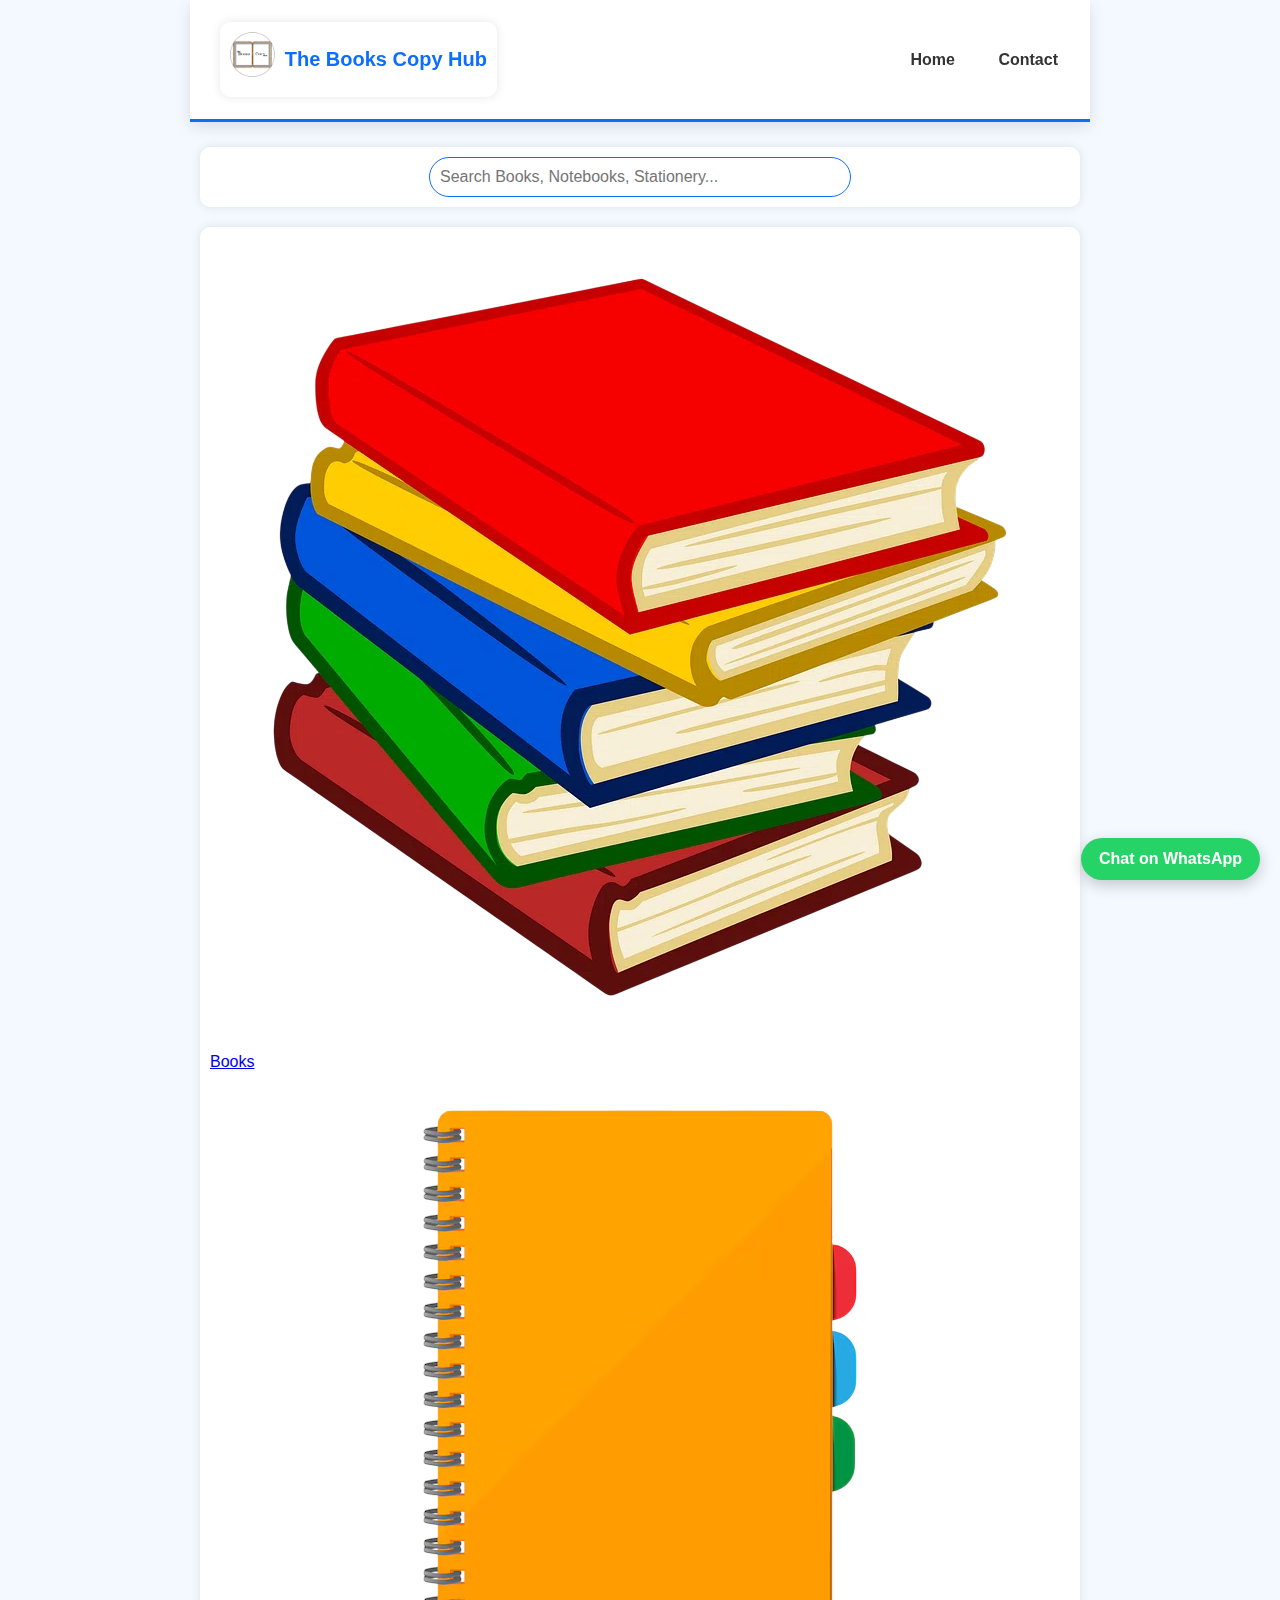
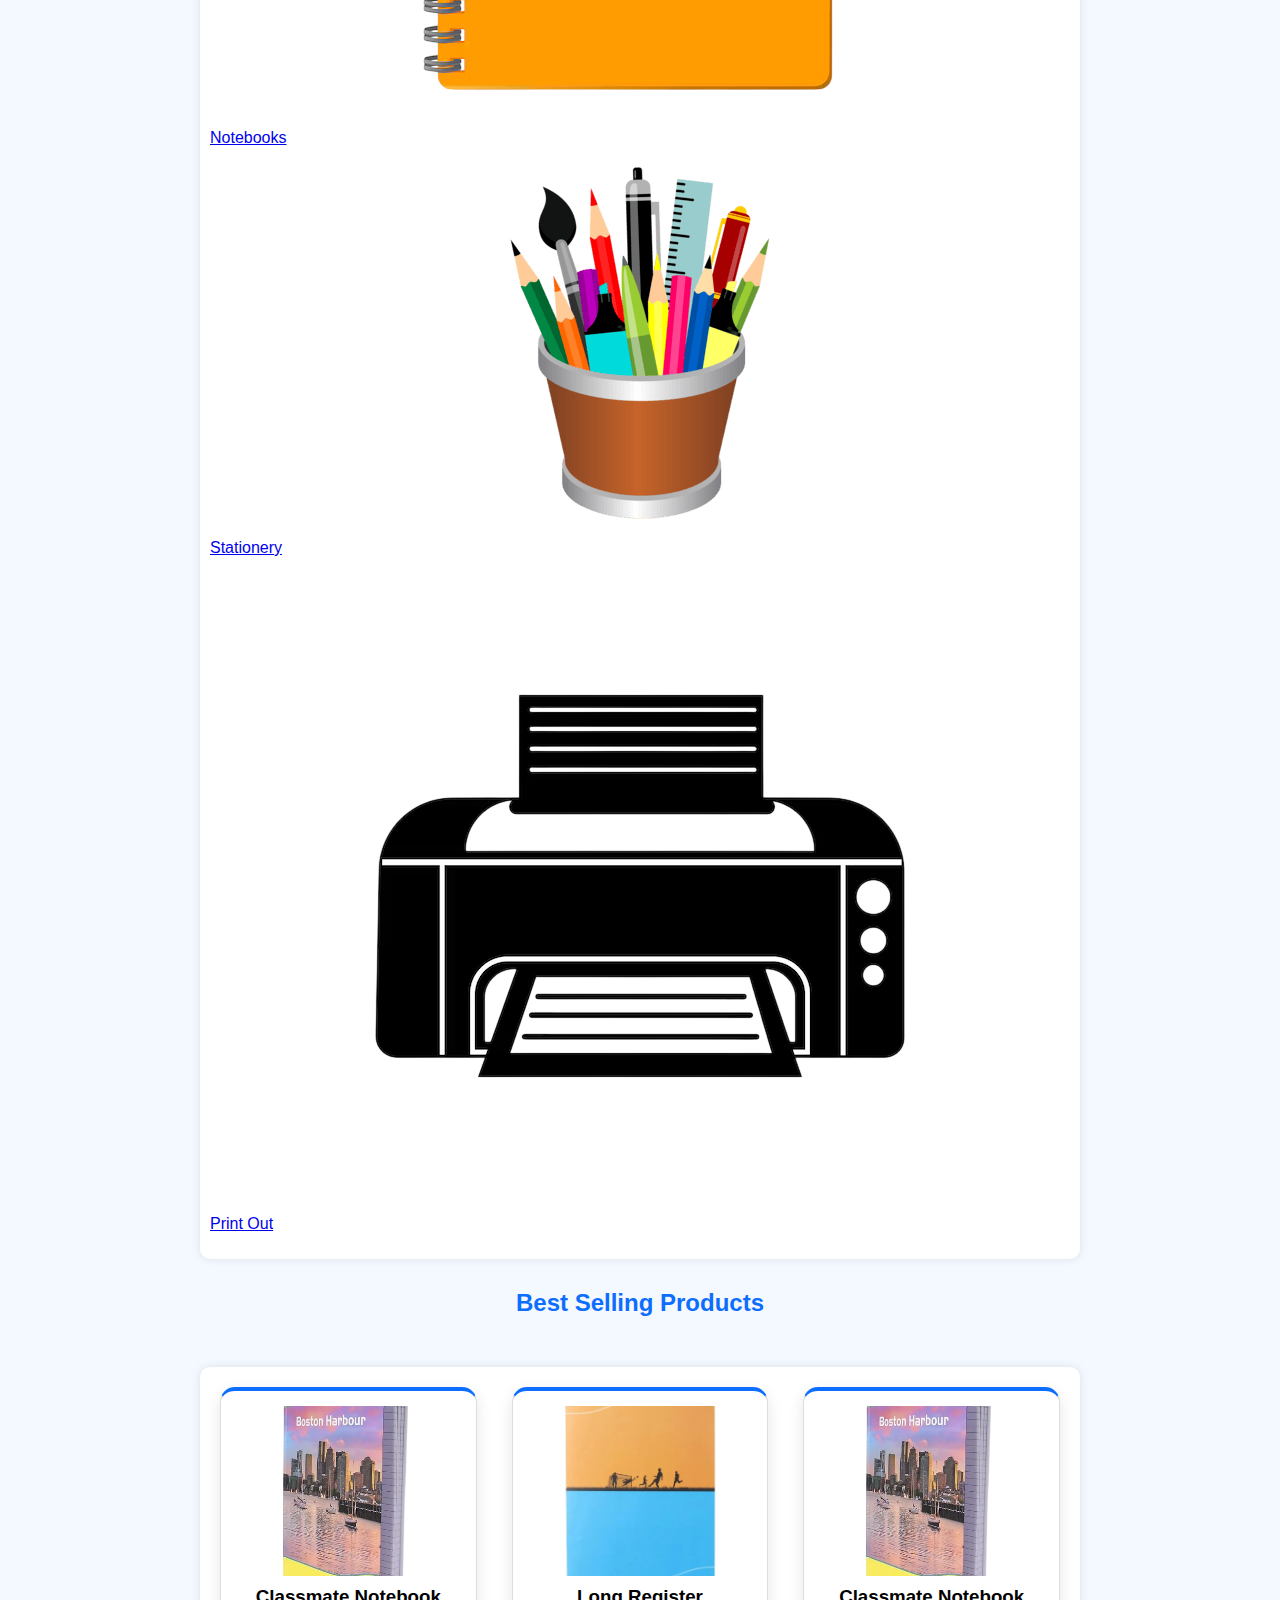
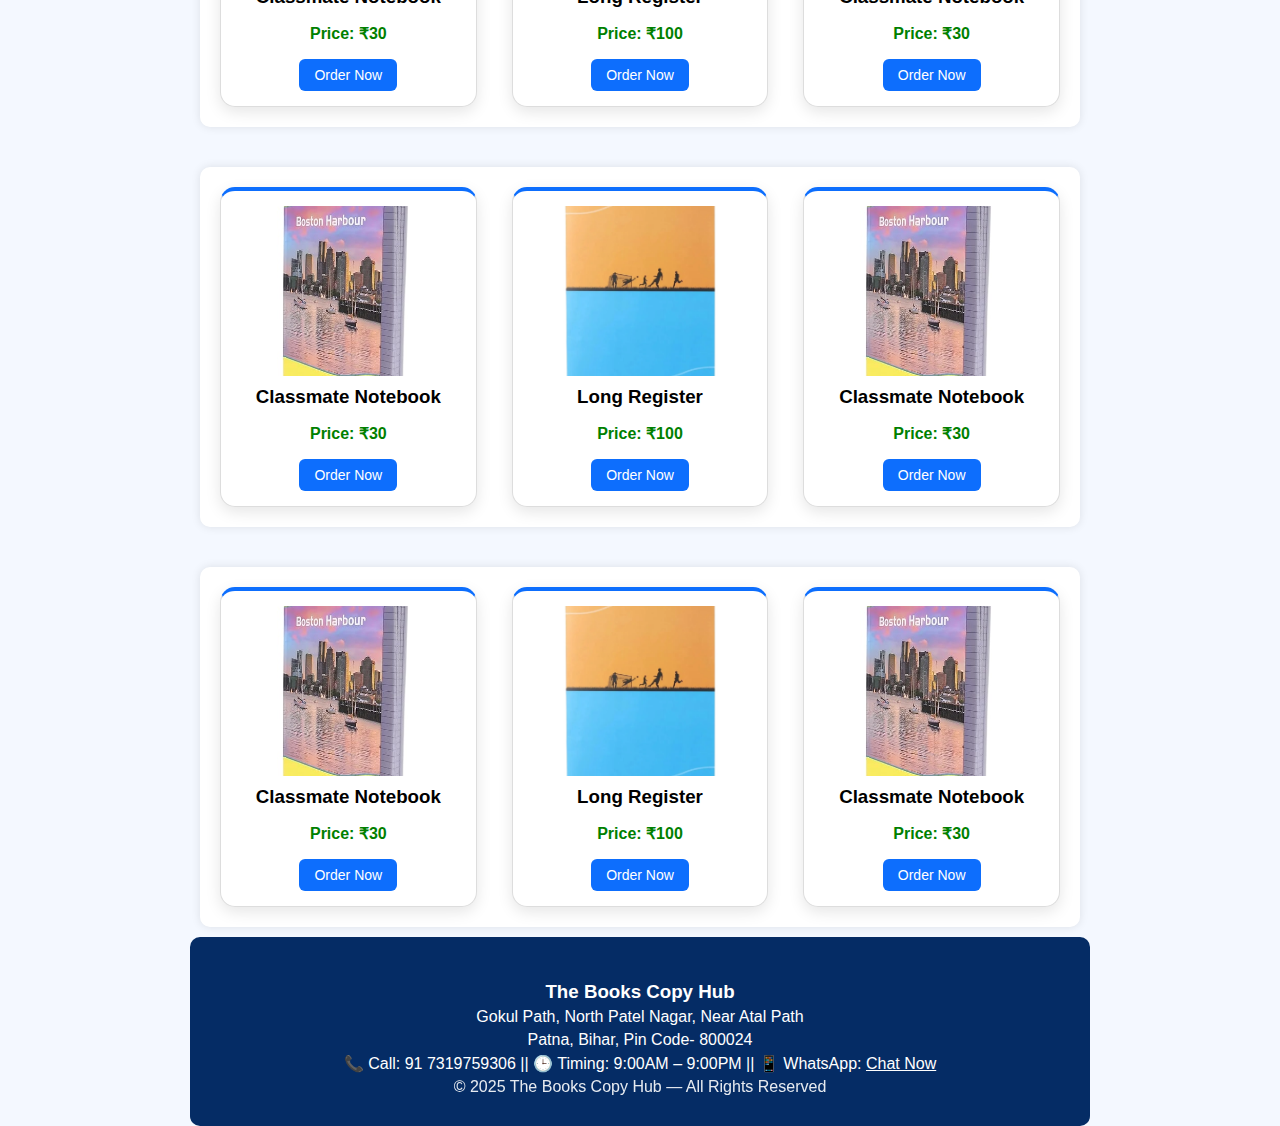
<file: index.html>
<!DOCTYPE html>
<html>
<head>
  <title>The Books Copy Hub</title>
  <link rel="stylesheet" href="style.css">
<meta name="viewport" content="width=device-width, initial-scale=1">
</head>

<a href="https://wa.me/917319759306" class="whatsapp" target="_blank">Chat on WhatsApp</a>

<body>

<header>

  <div class="logo">
    <img src="logo.png" alt="The Books Copy Hub">
    <span>The Books Copy Hub</span>
  </div>

  <nav>
    <a href="index.html">Home</a>
    <a href="contact.html">Contact</a>
  </nav>
</header>

<div class="search-box">
  <input type="text" id="searchInput" placeholder="Search Books, Notebooks, Stationery..." onkeyup="searchProduct()">
</div>

<section class="categories">
 
  <div class="category-grid">

    <a href="books.html" class="category-box">
      <img src="images/books.png" alt="Books">
      <p>Books</p>
    </a>

    <a href="notebooks.html" class="category-box">
      <img src="images/notebook.png" alt="Notebooks">
      <p>Notebooks</p>
    </a>

    <a href="stationery.html" class="category-box">
      <img src="images/stationery.png" alt="Stationery">
      <p>Stationery</p>
    </a>
    <a href="print.html" class="category-box">
      <img src="images/printer.png" alt="Print Out">
      <p>Print Out</p>
    </a>


  </div>
</section>

<h2>Best Selling Products</h2>

<div class= "products list">

<div class="product">
  <img src="notebook.jpg" width="150" alt="Notebook">
  <h3>Classmate Notebook</h3>
  <p>Price: ₹30</p>
  <button onclick="order('Classmate Notebook')">Order Now</button>
</div>

<div class="product">
  <img src="register.jpg" width="150" alt="Register">
  <h3>Long Register</h3>
  <p>Price: ₹100</p>
  <button onclick="order('Long Register')">Order Now</button>
</div>

<div class="product">
  <img src="notebook.jpg" width="150" alt="Notebook">
  <h3>Classmate Notebook</h3>
  <p>Price: ₹30</p>
  <button onclick="order('Classmate Notebook')">Order Now</button>
</div>

 </div>

<div class= "products list">

<div class="product">
  <img src="notebook.jpg" width="150" alt="Notebook">
  <h3>Classmate Notebook</h3>
  <p>Price: ₹30</p>
  <button onclick="order('Classmate Notebook')">Order Now</button>
</div>

<div class="product">
  <img src="register.jpg" width="150" alt="Register">
  <h3>Long Register</h3>
  <p>Price: ₹100</p>
  <button onclick="order('Long Register')">Order Now</button>
</div>

<div class="product">
  <img src="notebook.jpg" width="150" alt="Notebook">
  <h3>Classmate Notebook</h3>
  <p>Price: ₹30</p>
  <button onclick="order('Classmate Notebook')">Order Now</button>
</div>

 </div>

<div class= "products list">

<div class="product">
  <img src="notebook.jpg" width="150" alt="Notebook">
  <h3>Classmate Notebook</h3>
  <p>Price: ₹30</p>
  <button onclick="order('Classmate Notebook')">Order Now</button>
</div>

<div class="product">
  <img src="register.jpg" width="150" alt="Register">
  <h3>Long Register</h3>
  <p>Price: ₹100</p>
  <button onclick="order('Long Register')">Order Now</button>
</div>

<div class="product">
  <img src="notebook.jpg" width="150" alt="Notebook">
  <h3>Classmate Notebook</h3>
  <p>Price: ₹30</p>
  <button onclick="order('Classmate Notebook')">Order Now</button>
</div>

 </div>




<footer>
  <h3>The Books Copy Hub</h3>

  <p>Gokul Path, North Patel Nagar, Near Atal Path</p>
  <p>Patna, Bihar, Pin Code- 800024</p>

  <p>📞 Call: 91 7319759306 || 🕒 Timing: 9:00AM – 9:00PM || 📱 WhatsApp: 
  <a href="https://wa.me/917319759306" style="color:white; text-decoration:underline;">
    Chat Now
  </a>
</p>

  <p class="copy">© 2025 The Books Copy Hub — All Rights Reserved</p>
</footer>

<script src="script.js"></script>
</body>
</html>
</file>
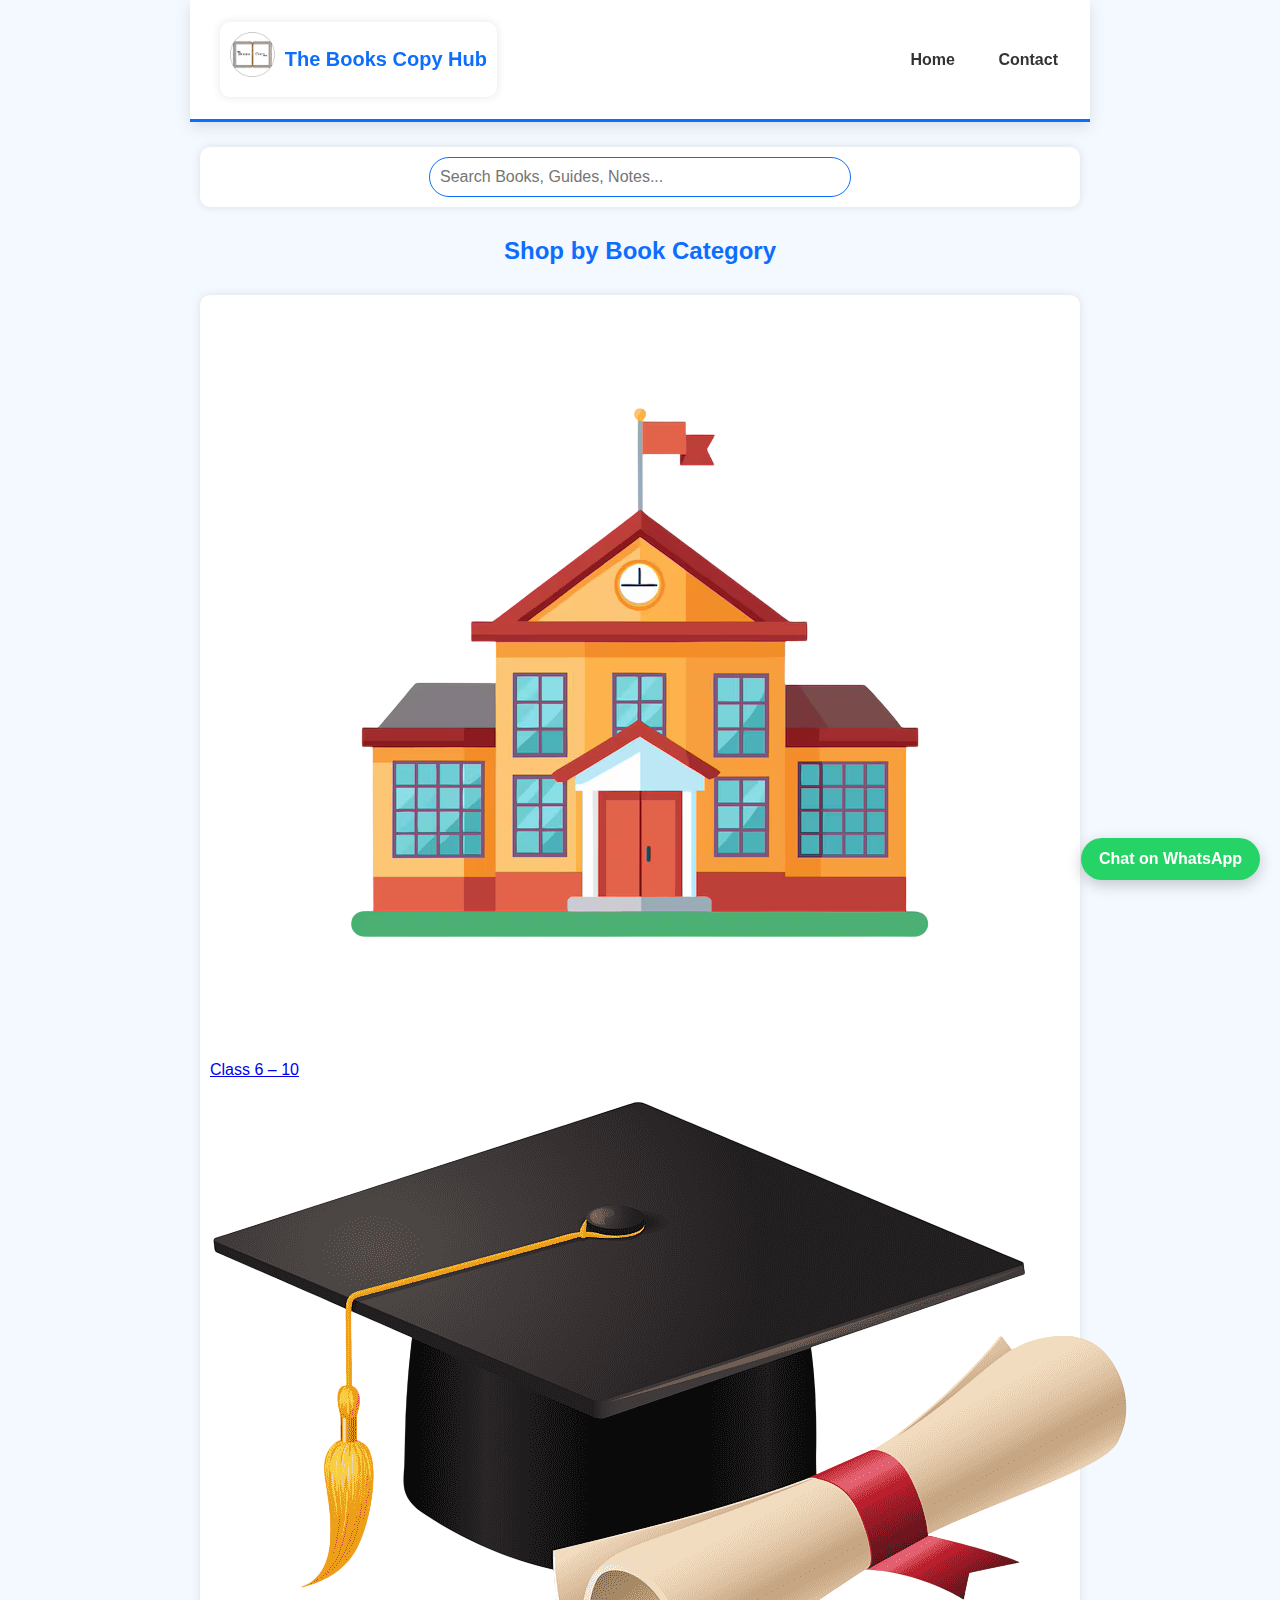
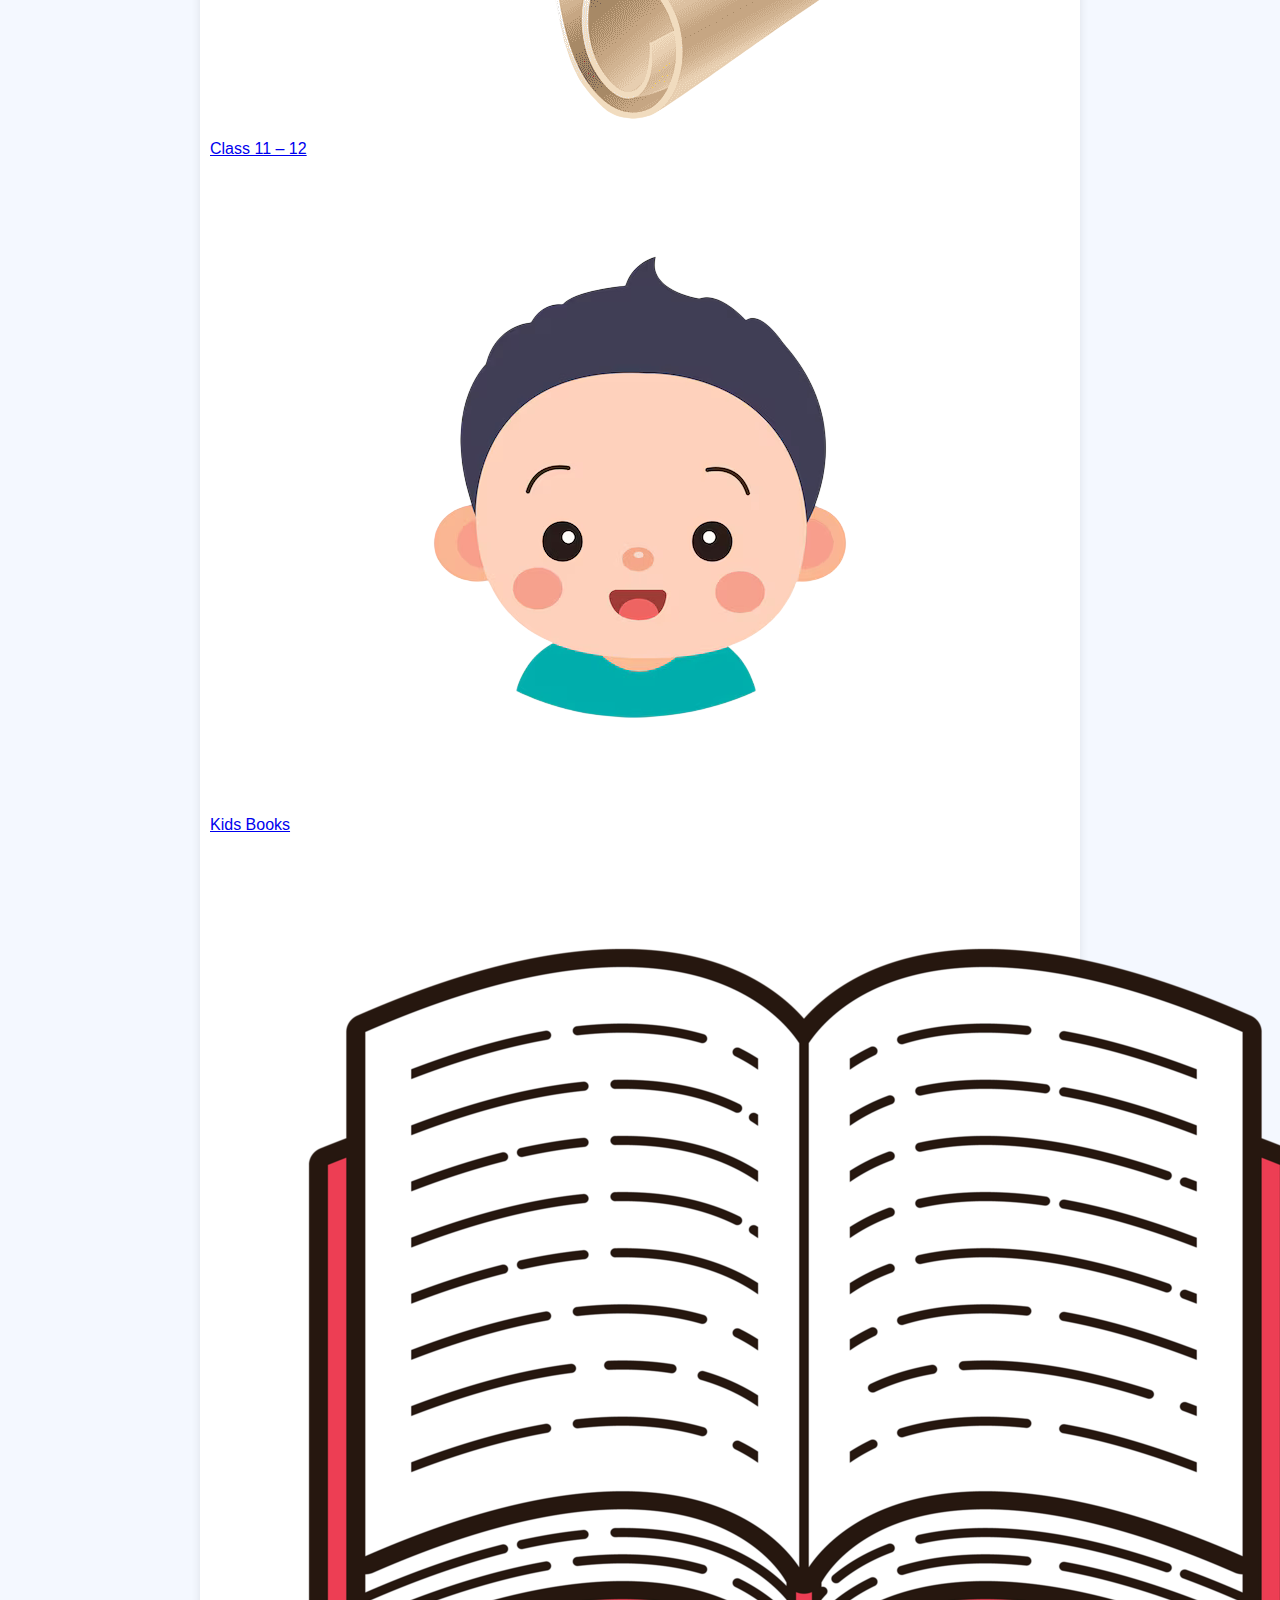
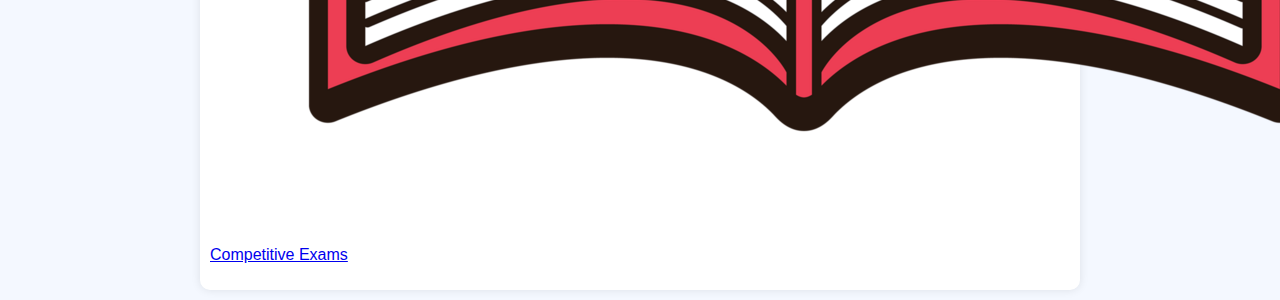
<file: books.html>
<!DOCTYPE html>
<html>
<head>
  <title>The Books Copy Hub</title>
  <link rel="stylesheet" href="style.css">
<meta name="viewport" content="width=device-width, initial-scale=1">
</head>

<a href="https://wa.me/917319759306" class="whatsapp" target="_blank">Chat on WhatsApp</a>

<body>

<header>

  <div class="logo">
    <img src="logo.png" alt="The Books Copy Hub">
    <span>The Books Copy Hub</span>
  </div>

  <nav>
    <a href="index.html">Home</a>
    <a href="contact.html">Contact</a>
  </nav>
</header>

<div class="search-box">
  <input type="text" placeholder="Search Books, Guides, Notes...">
</div>

<h2 class="section-title">Shop by Book Category</h2>

<div class="subcategory-grid">

  <a href="books-6-10.html" class="subcategory-card">
    <img src="images/books-6-10.png">
    <p>Class 6 – 10</p>
  </a>

  <a href="books-11-12.html" class="subcategory-card">
    <img src="images/books-11-12.png">
    <p>Class 11 – 12</p>
  </a>

  <a href="kids-books.html" class="subcategory-card">
    <img src="images/kids-books.png">
    <p>Kids Books</p>
  </a>

  <a href="competitive-books.html" class="subcategory-card">
    <img src="images/competitive-icons.png">
    <p>Competitive Exams</p>
  </a>

</div>



</body>
</html>
</file>
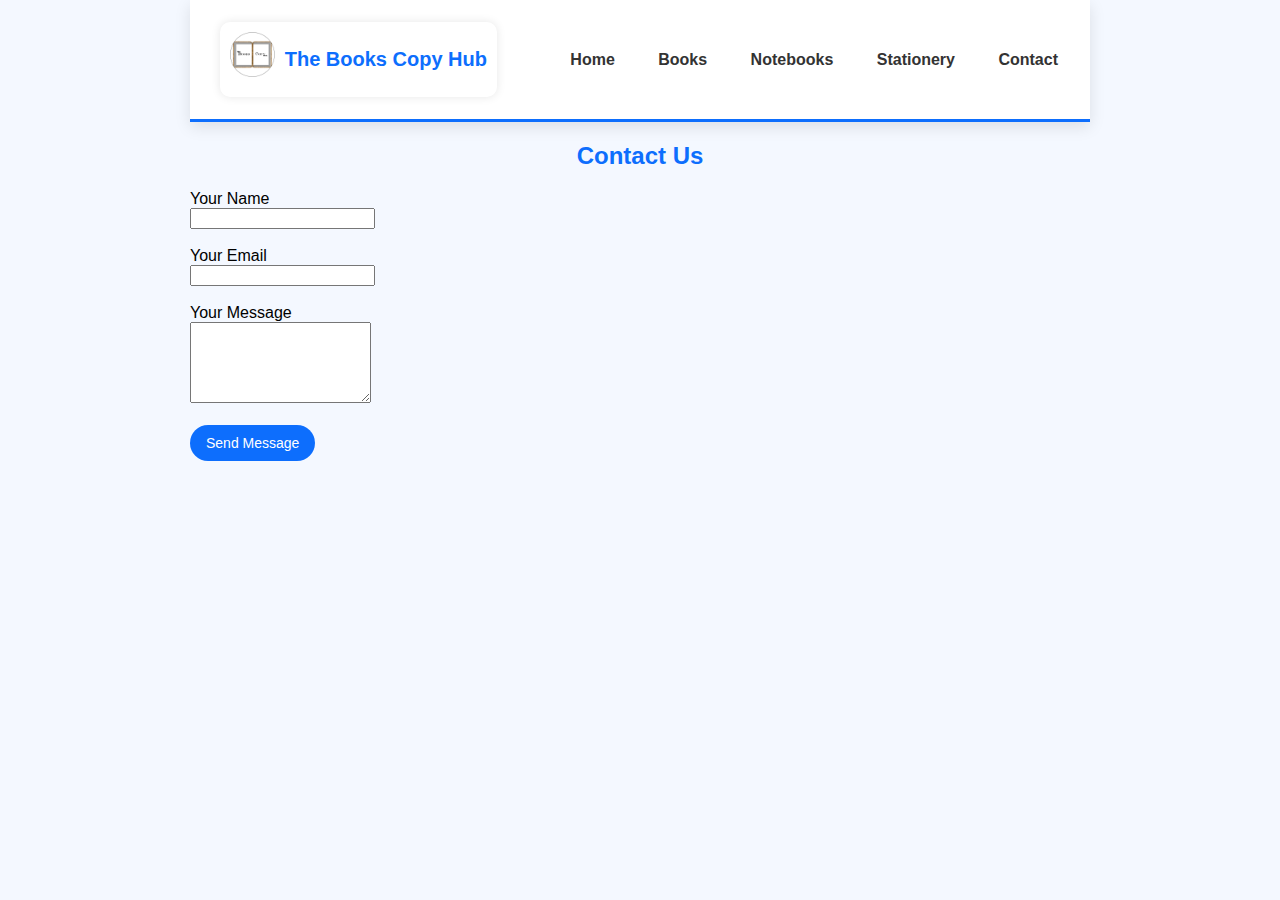
<file: contact.html>
<!DOCTYPE html>
<html>
<head>
  <title>The Books Copy Hub</title>
  <link rel="stylesheet" href="style.css">
</head>

<body>

<header>

  <div class="logo">
    <img src="logo.png" alt="The Books Copy Hub">
    <span>The Books Copy Hub</span>
  </div>

  <nav>
    <a href="index.html">Home</a>
    <a href="books.html">Books</a>
    <a href="notebooks.html">Notebooks</a>
    <a href="stationery.html">Stationery</a>
    <a href="contact.html">Contact</a>
  </nav>
</header>

<h2>Contact Us</h2>

<form action="https://formspree.io/f/maqyeqpa" method="POST">

  <label>Your Name</label><br>
  <input type="text" name="name" required><br><br>

  <label>Your Email</label><br>
  <input type="email" name="email" required><br><br>

  <label>Your Message</label><br>
  <textarea name="message" rows="5" required></textarea><br><br>

    <input type="hidden" name="_next" value="https://https://yuvrajnath193-lgtm.github.io/thebookscopyhub/success.html">

  <button type="submit">Send Message</button>

</form>

</body>
</html>
</file>
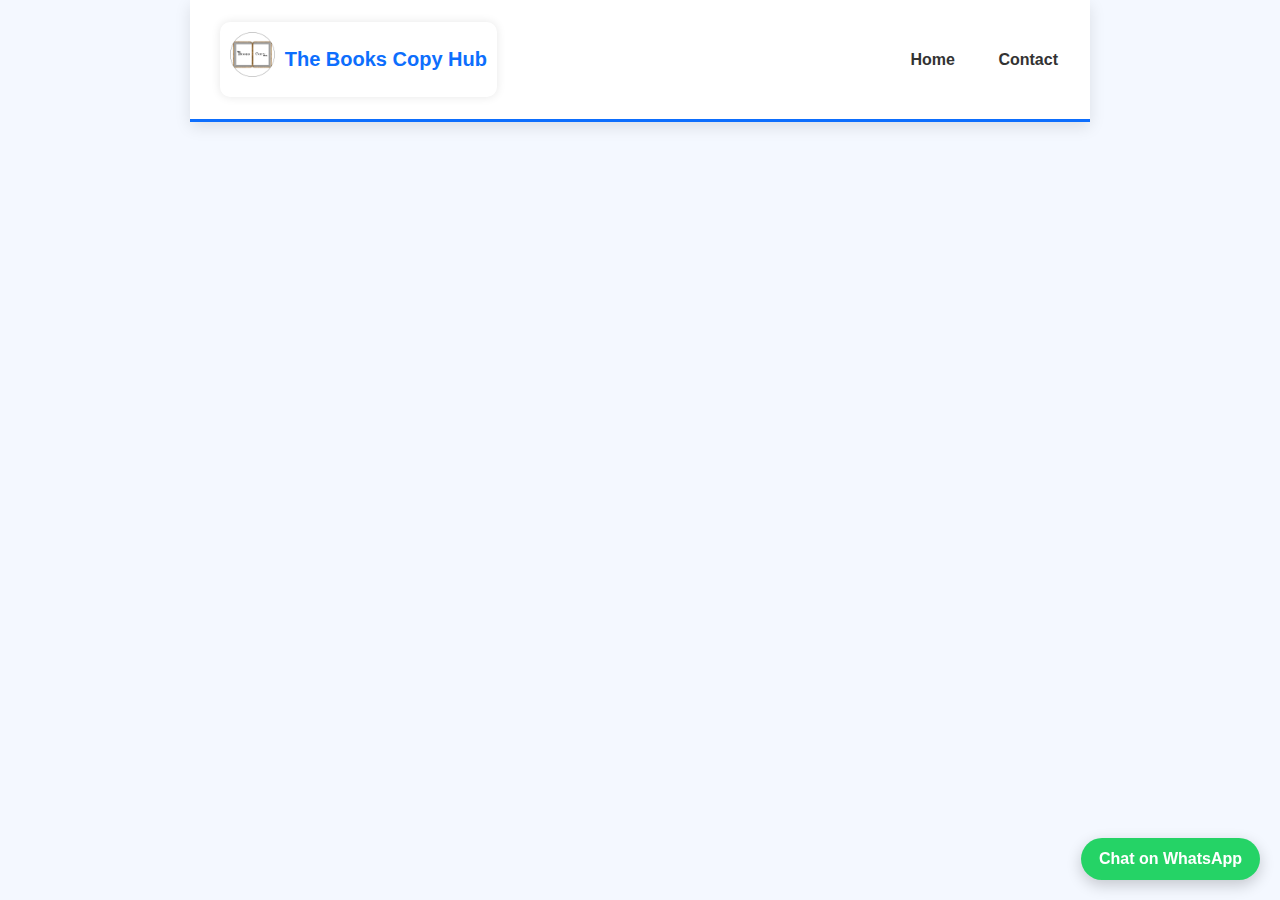
<file: notebooks.html>
<!DOCTYPE html>
<html>
<head>
  <title>The Books Copy Hub</title>
  <link rel="stylesheet" href="style.css">
<meta name="viewport" content="width=device-width, initial-scale=1">
</head>

<a href="https://wa.me/917319759306" class="whatsapp" target="_blank">Chat on WhatsApp</a>

<body>

<header>

  <div class="logo">
    <img src="logo.png" alt="The Books Copy Hub">
    <span>The Books Copy Hub</span>
  </div>

  <nav>
    <a href="index.html">Home</a>
    <a href="contact.html">Contact</a>
  </nav>
</header>

</body>
</html>
</file>
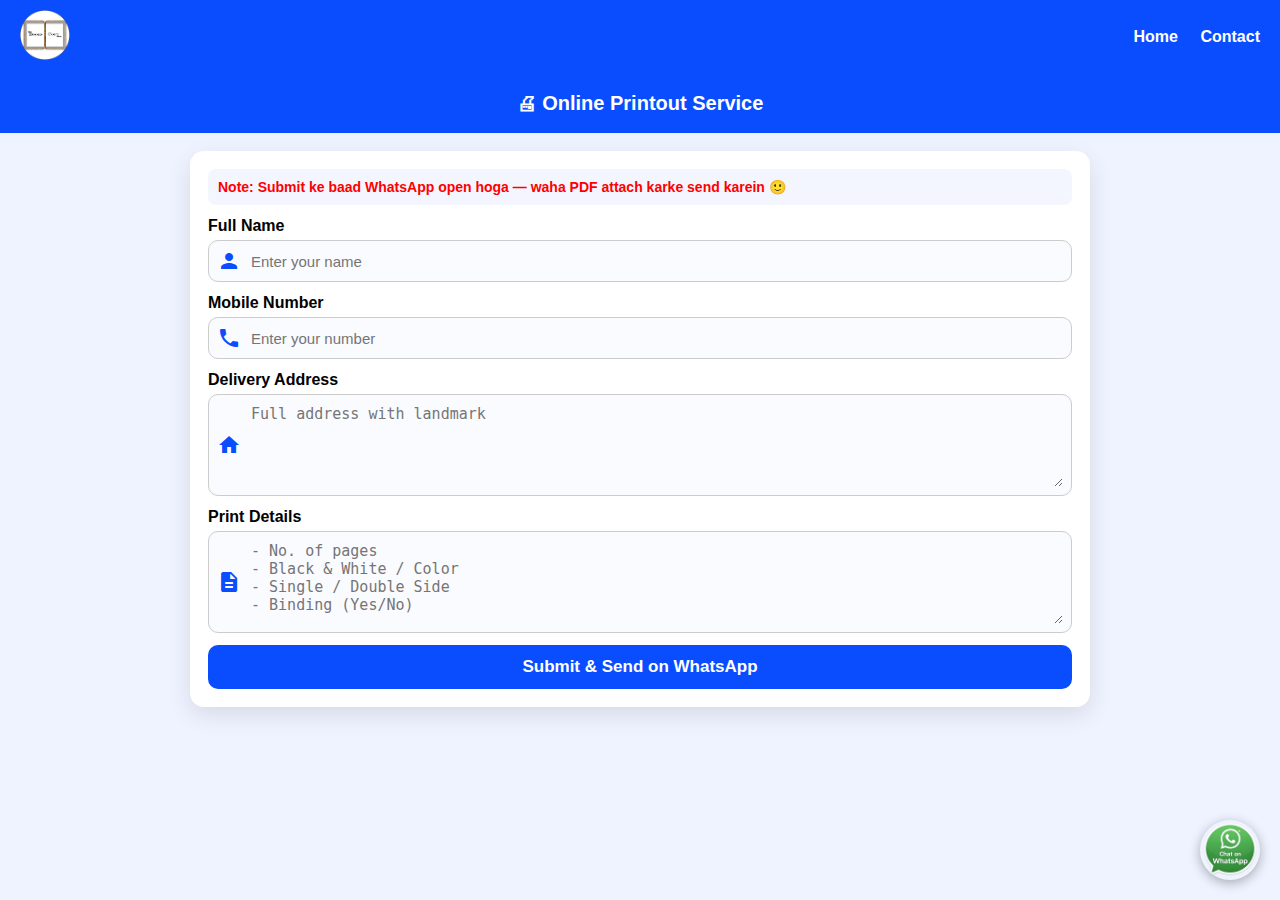
<file: print.html>
<!DOCTYPE html>
<html>
<head>
 
<meta charset="UTF-8">
<title>Printout Service - The Books Copy Hub</title>
<meta name="viewport" content="width=device-width, initial-scale=1">

<!-- Google Icons -->
<link rel="stylesheet" href="https://fonts.googleapis.com/icon?family=Material+Icons">

<style>

.top-header{
  display:flex;
  justify-content:space-between;
  align-items:center;
  padding:10px 20px;
  background:#0a4dff;
  color:white;
  position: sticky;
  top:0;
  z-index:1000;
}

.top-header .logo img{
  height:50px;
}

.top-header .menu a{
  color:white;
  text-decoration:none;
  margin-left:18px;
  font-weight:600;
}

.top-header .menu a:hover{
  text-decoration:underline;
}

.whatsapp-chat{
  position:fixed;
  bottom:20px;
  right:20px;
  z-index:999;
  width:60px;
  height:60px;
}

.whatsapp-chat img{
  width:100%;
  height:100%;
  border-radius:50%;
  box-shadow:0 3px 12px rgba(0,0,0,0.3);
}

body{
  font-family: Arial;
  margin:0;
  background:#eef3ff;
}

.header{
  background:#0a4dff;
  color:white;
  text-align:center;
  padding:18px;
  font-size:20px;
  font-weight:700;
}

.container{
  max-width:900px;
  margin:auto;
  padding:18px;
}

.box{
  background:white;
  padding:18px;
  border-radius:14px;
  box-shadow:0 8px 25px rgba(0,0,0,0.1);
  animation: fade .4s ease-in-out;
}

@keyframes fade{
 from{opacity:0; transform:translateY(10px);}
 to{opacity:1; transform:translateY(0);}
}

.info{
  background:#f4f6ff;
  padding:10px;
  border-radius:8px;
  font-size:14px;
  margin-bottom:12px;
  color:red;
  font-weight:600;
}

label{
  font-weight:600;
  display:block;
  margin-bottom:5px;
}

.inputBox{
  display:flex;
  align-items:center;
  border:1px solid #ccc;
  border-radius:10px;
  margin-bottom:12px;
  padding:8px;
  background:#fafbff;
}

.inputBox i{
  margin-right:8px;
  color:#0a4dff;
}

input, textarea{
  width:100%;
  border:none;
  outline:none;
  background:transparent;
  font-size:15px;
}

textarea{
  min-height:80px;
}

button{
  width:100%;
  background:#0a4dff;
  color:white;
  padding:12px;
  border:none;
  border-radius:10px;
  font-size:17px;
  font-weight:600;
}

button:hover{
  background:#073ace;
}

.error{
  color:red;
  font-size:12px;
  margin-top:-8px;
  margin-bottom:8px;
  display:none;
}

/* SUCCESS POPUP */

.popup-bg{
  position:fixed;
  top:0; left:0;
  width:100%; height:100%;
  background:rgba(0,0,0,0.4);
  display:none;
  justify-content:center;
  align-items:center;
}

.popup{
  background:white;
  padding:20px;
  border-radius:14px;
  text-align:center;
  width:80%;
  max-width:350px;
  animation: pop .3s ease-in-out;
}

@keyframes pop{
 from{transform:scale(.8); opacity:0;}
 to{transform:scale(1); opacity:1;}
}

.popup h3{
  color:#0a4dff;
}

.popup button{
  margin-top:10px;
}

</style>

</head>

<!-- WhatsApp Chat Button -->
<a href="https://wa.me/917319759306" target="_blank" class="whatsapp-chat">
  <img src="images/whatsapp-icon.png" alt="Chat on WhatsApp">
</a>

<body>

<!-- Top Header Start -->
<header class="top-header">
  <div class="logo">
    <a href="index.html"><img src="logo.png" alt="The Books Copy Hub" height="50"></a>
  </div>
  <nav class="menu">
    <a href="index.html">Home</a>
    <a href="contact.html">Contact</a>
  </nav>
</header>
<!-- Top Header End -->

<div class="header">
  🖨 Online Printout Service
</div>

<div class="container">

  <div class="box">

    <div class="info">
      <b>Note:</b> Submit ke baad WhatsApp open hoga — waha PDF attach karke send karein 🙂
    </div>

    <label>Full Name</label>
    <div class="inputBox">
      <i class="material-icons">person</i>
      <input id="name" placeholder="Enter your name">
    </div>
    <div id="e1" class="error">Please enter your name</div>

    <label>Mobile Number</label>
    <div class="inputBox">
      <i class="material-icons">phone</i>
      <input id="phone" placeholder="Enter your number">
    </div>
    <div id="e2" class="error">Enter valid 10 digit number</div>

    <label>Delivery Address</label>
    <div class="inputBox">
      <i class="material-icons">home</i>
      <textarea id="address" placeholder="Full address with landmark"></textarea>
    </div>
    <div id="e3" class="error">Please enter address</div>

    <label>Print Details</label>
    <div class="inputBox">
      <i class="material-icons">description</i>
      <textarea id="details" placeholder="- No. of pages
- Black & White / Color
- Single / Double Side
- Binding (Yes/No)"></textarea>
    </div>
    <div id="e4" class="error">Please enter print details</div>

    <button onclick="submitForm()">Submit & Send on WhatsApp</button>

  </div>

</div>

<!-- POPUP -->
<div class="popup-bg" id="popup">
  <div class="popup">
    <h3>Opening WhatsApp…</h3>
    <p>PDF attach karke send kar dein 🙂</p>
    <button onclick="closePopup()">OK</button>
  </div>
</div>


<script>

function submitForm(){

  let name = nameBox.value.trim();
  let phone = phoneBox.value.trim();
  let address = addressBox.value.trim();
  let details = detailsBox.value.trim();

  document.querySelectorAll(".error").forEach(e=>e.style.display="none");

  let valid = true;

  if(name==""){ e1.style.display="block"; valid=false; }
  if(phone.length!=10){ e2.style.display="block"; valid=false; }
  if(address==""){ e3.style.display="block"; valid=false; }
  if(details==""){ e4.style.display="block"; valid=false; }

  if(!valid) return;

  let msg = 
  "🖨 PRINT ORDER REQUEST%0A%0A" +
  "👤 Name: "+name+"%0A"+
  "📞 Phone: "+phone+"%0A"+
  "📍 Address: "+address+"%0A%0A"+
  "📄 Print Details:%0A"+details+"%0A%0A"+
  "📎 *PDF attached below*";

  let number = "917319759306"; // CHANGE HERE

  popup.style.display="flex";

  setTimeout(()=>{
    window.open("https://wa.me/"+number+"?text="+msg,"_blank");
  },800)
}

function closePopup(){
  popup.style.display="none";
}

let nameBox = document.getElementById("name");
let phoneBox = document.getElementById("phone");
let addressBox = document.getElementById("address");
let detailsBox = document.getElementById("details");

</script>

</body>
</html>
</file>
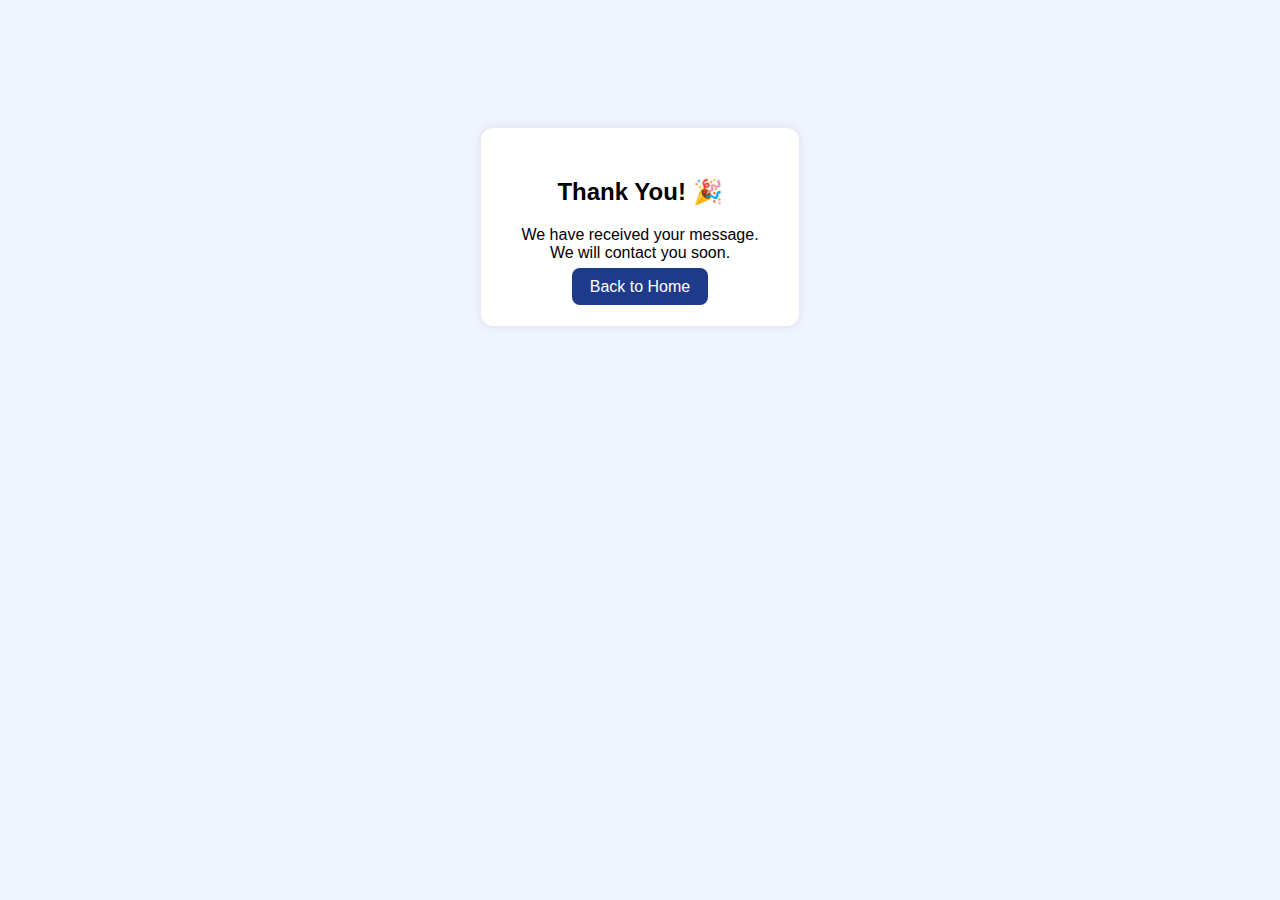
<file: success.html>
<!DOCTYPE html>
<html>
<head>
<meta name="viewport" content="width=device-width, initial-scale=1">
  <title>Message Sent</title>
  <style>
    body{
      font-family: Arial;
      text-align:center;
      background:#f0f4ff;
    }
    .box{
      margin-top:120px;
      background:white;
      display:inline-block;
      padding:30px 40px;
      border-radius:12px;
      box-shadow:0 0 10px rgba(0,0,0,0.1);
    }
    a{
      text-decoration:none;
      background:#1e3a8a;
      color:white;
      padding:10px 18px;
      border-radius:8px;
    }
  </style>
</head>
<body>

<div class="box">
  <h2>Thank You! 🎉</h2>
  <p>We have received your message.<br>
  We will contact you soon.</p>

  <a href="index.html">Back to Home</a>
</div>

</body>
</html>
</file>
<file: style.css>
* {
  font-family: Arial, Helvetica, sans-serif;
}

.whatsapp {
  position: fixed;
  bottom: 20px;
  right: 20px;
  background: #25d366;
  color: white;
  padding: 12px 18px;
  border-radius: 30px;
  text-decoration: none;
  font-weight: bold;
  box-shadow: 0 5px 15px rgba(0,0,0,0.2);
  animation: float 2s infinite ease-in-out;
}

@keyframes float {
  0% { transform: translateY(0); }
  50% { transform: translateY(-6px); }
  100% { transform: translateY(0); }
}

body {
  font-family: Arial, Helvetica, sans-serif;
  background: #f4f8ff;
  max-width: 900px;
  margin: auto;
}

header {
  background: white;
  display: flex;
  justify-content: space-between;
  align-items: center;
  padding: 12px 20px;
  box-shadow: 0 5px 15px rgba(0,0,0,0.1);
  position: sticky;
  top: 0;
  z-index: 10;
  border-bottom: 3px solid #0d6efd;
}

.logo {
  display: flex;
  align-items: center;
  gap: 10px;
}

.logo img {
  height: 45px;
  border-radius: 8px;
}

.logo span {
  font-size: 20px;
  font-weight: bold;
  color: #0d6efd;
}

nav a {
  margin-left: 15px;
  text-decoration: none;
  color: #333;
  font-weight: bold;
  padding: 8px 12px;
  border-radius: 20px;
  transition: 0.3s;
}

nav a:hover {
  background: #0d6efd;
  color: white;
}

@media(max-width:600px){
  header{
    flex-direction: column;
    gap: 10px;
  }
}

.search-box {
  text-align: center;
  margin-top: 25px;
  margin-bottom: 10px;
}

.search-box input {
  width: 90%;
  max-width: 400px;
  padding: 10px;
  border-radius: 25px;
  border: 1px solid #0d6efd;
  outline: none;
  font-size: 16px;
}

.search-box input:focus {
  border: 2px solid #0aa2ff;
}

header p {
  margin-top: 5px;
  font-size: 14px;
}

header p {
  margin-top: 5px;
  font-size: 14px;
}

.products {
  margin-top: 30px;
}

.products h2 {
  text-align: center;
  margin-bottom: 20px;
  color: #0d6efd;
}

.product-list {
  display: grid;
  grid-template-columns: repeat(auto-fit, minmax(220px, 1fr));
  gap: 15px;
}

.product {
  border: 1px solid #ddd;
  padding: 15px;
  border-radius: 10px;
  text-align: center;
  background: white;
  box-shadow: 0 0 8px rgba(0,0,0,0.08);
}

.product img {
  width: 100%;
  height: 170px;
  object-fit: cover;
  border-radius: 8px;
}

.product h3 {
  margin: 10px 0;
}

.product p {
  color: green;
  font-weight: bold;
}

.product button {
  background: #0d6efd;
  border: none;
  color: white;
  padding: 8px 15px;
  border-radius: 6px;
}

.product:hover {
  transform: scale(1.02);
  transition: 0.3s;
}

h1 {
  text-align: center;
  color: blue;
}

h2 {
  text-align: center;
  color: #0d6efd;
  animation: slideUp 0.7s;
}

@keyframes slideUp {
  from { transform: translateY(20px); opacity: 0; }
  to { transform: translateY(0); opacity: 1; }
}

div {
  background: white;
  margin: 10px;
  padding: 10px;
  border-radius: 10px;
  box-shadow: 0 0 10px rgba(0,0,0,0.1);
}

button {
  background: #0d6efd;
  color: white;
  padding: 10px 16px;
  border: none;
  border-radius: 25px;
  font-size: 14px;
  transition: 0.3s;
}

button:hover {
  background: #0a58ca;
  transform: translateY(-2px);
  box-shadow: 0 5px 15px rgba(13,110,253,0.4);
}

img {
  display: block;
  margin: auto;
  margin-bottom: 10px;
  border-radius: 10px;
}

h1 {
   background: #007bff;
   color: white;
   padding: 15px;
   border-radius: 5px;
}

h2 {
  text-align: center;
  color: #0d6efd;
}

.products {
  display: grid;
  grid-template-columns: repeat(auto-fit, minmax(220px, 1fr));
  gap: 15px;
  padding: 10px;
}

.products img {
  transition: 0.3s;
}

.products div:hover img {
  transform: scale(1.08);
}

.products div {
  background: white;
  padding: 15px;
  border-radius: 15px;
  text-align: center;
  box-shadow: 0 5px 15px rgba(0,0,0,0.1);
  transition: 0.3s;
  border-top: 4px solid #0d6efd;
}

/* Hover Animation */
.products div:hover {
  transform: translateY(-8px) scale(1.02);
  box-shadow: 0 10px 25px rgba(0,0,0,0.15);
}

footer {
  background: #052c65;
  color: white;
  text-align: center;
  padding: 25px 15px;
  border-radius: 10px;
  margin-top: 5px;
}

footer h3 {
  margin-bottom: 5px;
}

footer p {
  margin: 5px 0;
}

.copy {
  margin-top: 5px;
  font-size: 16px;
  opacity: 0.9;
}

body {
  min-height: 100vh;
  display: flex;
  flex-direction: column;
}

footer {
  margin-top: auto;
}

/* Page Fade Animation */
body {
  animation: fadeIn 0.8s ease-in-out;
}

@keyframes fadeIn {
  from { opacity: 0; }
  to { opacity: 1; }
}
</file>
